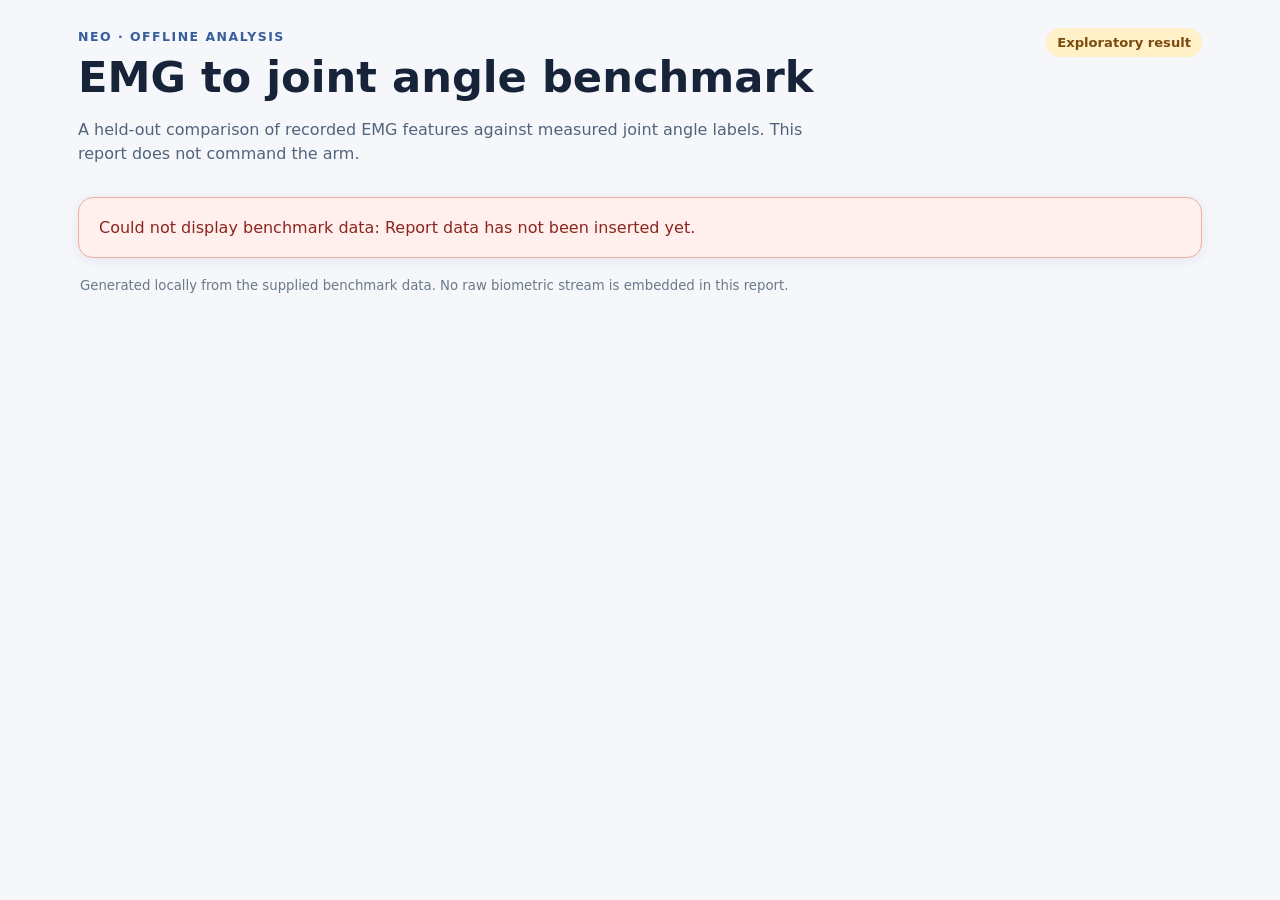
<file: web/benchmark/report.html>
<!doctype html>
<html lang="en">
<head>
  <meta charset="utf-8">
  <meta name="viewport" content="width=device-width, initial-scale=1">
  <title>Neo · EMG to joint benchmark</title>
  <style>
    :root {
      color-scheme: light;
      font-family: system-ui, -apple-system, BlinkMacSystemFont, "Segoe UI", sans-serif;
      background: #f5f7fa;
      color: #172338;
    }
    * { box-sizing: border-box; }
    body { margin: 0; }
    main { max-width: 1160px; margin: 0 auto; padding: 28px 18px 58px; }
    .eyebrow { margin: 0 0 8px; color: #375e9b; font-size: .78rem; font-weight: 750; letter-spacing: .12em; text-transform: uppercase; }
    h1 { margin: 0; font-size: clamp(2rem, 4vw, 2.7rem); line-height: 1.1; }
    h2 { margin: 0 0 10px; font-size: 1.25rem; }
    h3 { margin: 0; font-size: 1rem; }
    p { line-height: 1.48; }
    .subtitle { color: #52647c; max-width: 740px; }
    .topline { display: flex; justify-content: space-between; align-items: flex-start; gap: 12px; flex-wrap: wrap; }
    .badge { border-radius: 999px; padding: 7px 11px; color: #7b4c0e; background: #fff0c8; font-size: .82rem; font-weight: 750; white-space: nowrap; }
    .card { margin-top: 16px; padding: 20px; border: 1px solid #dce4ee; border-radius: 15px; background: white; box-shadow: 0 3px 12px #1d355914; }
    .summary-grid, .protocol-grid, .metric-grid { display: grid; grid-template-columns: repeat(3, minmax(0, 1fr)); gap: 10px; }
    .stat { border: 1px solid #e3eaf2; border-radius: 11px; padding: 12px 14px; min-width: 0; }
    .stat span { display: block; color: #65748a; font-size: .82rem; }
    .stat strong { display: block; margin-top: 4px; font-size: 1.35rem; font-variant-numeric: tabular-nums; overflow-wrap: anywhere; }
    .stat small { display: block; margin-top: 4px; color: #607187; }
    .muted, .note { color: #607187; font-size: .91rem; }
    .note { margin-bottom: 0; }
    .selected-name { margin: 0 0 13px; color: #174b96; font-size: 1.15rem; font-weight: 750; }
    .table-wrap { overflow-x: auto; }
    table { width: 100%; border-collapse: collapse; min-width: 720px; font-size: .88rem; font-variant-numeric: tabular-nums; }
    caption { text-align: left; color: #52647c; margin-bottom: 9px; font-size: .9rem; }
    th, td { padding: 10px 9px; border-bottom: 1px solid #e6ebf2; text-align: left; vertical-align: top; }
    th { color: #51637a; font-weight: 700; background: #f8fafc; }
    td.metric { white-space: nowrap; }
    tr.selected { background: #edf4ff; }
    .model-name { font-weight: 700; }
    .split-test { font-weight: 700; }
    .plots { display: grid; gap: 14px; }
    .plot { padding: 13px; border: 1px solid #e3eaf2; border-radius: 12px; }
    .plot-head { display: flex; justify-content: space-between; flex-wrap: wrap; gap: 6px 12px; align-items: baseline; }
    .plot-head small { color: #64748b; font-variant-numeric: tabular-nums; }
    .plot svg { display: block; width: 100%; height: auto; min-height: 170px; margin-top: 7px; }
    .legend { display: flex; gap: 18px; margin-top: 8px; color: #52647c; font-size: .82rem; }
    .legend span::before { content: ""; display: inline-block; width: 18px; height: 3px; margin: 0 7px 3px 0; background: var(--swatch); }
    .legend .actual { --swatch: #52667f; }
    .legend .predicted { --swatch: #cc5a3e; }
    .plot-empty { padding: 36px 0; text-align: center; color: #64748b; }
    .caveats { margin: 8px 0 0; padding-left: 22px; }
    .caveats li { margin: 7px 0; line-height: 1.45; }
    .error { border-color: #eeada6; color: #8c251d; background: #fff0ee; }
    footer { margin: 20px 2px; color: #6b798b; font-size: .83rem; }
    @media (max-width: 720px) {
      main { padding: 18px 10px 38px; }
      .card { padding: 15px; }
      .summary-grid, .protocol-grid, .metric-grid { grid-template-columns: 1fr; }
    }
    @media print {
      :root { background: white; }
      main { max-width: none; padding: 0; }
      .card { break-inside: avoid; box-shadow: none; }
      .plot { break-inside: avoid; }
    }
  </style>
</head>
<body>
  <!-- Replace the placeholder with JSON; escape "<" as \u003c before inserting into this script tag. -->
  <script id="benchmark-data" type="application/json">__BENCHMARK_DATA__</script>
  <main>
    <header class="topline">
      <div>
        <p class="eyebrow">Neo · offline analysis</p>
        <h1 id="report-title">EMG to joint angle benchmark</h1>
        <p class="subtitle">A held-out comparison of recorded EMG features against measured joint angle labels. This report does not command the arm.</p>
      </div>
      <span class="badge">Exploratory result</span>
    </header>
    <div id="report-error" class="card error" role="alert" hidden></div>

    <section class="card" aria-labelledby="dataset-heading">
      <h2 id="dataset-heading">Recorded data</h2>
      <div id="dataset-stats" class="summary-grid"></div>
      <p id="dataset-description" class="note"></p>
    </section>

    <section class="card" aria-labelledby="protocol-heading">
      <h2 id="protocol-heading">How the data was split</h2>
      <p id="protocol-name" class="selected-name"></p>
      <p id="protocol-description" class="muted"></p>
      <div id="protocol-stats" class="protocol-grid"></div>
      <p id="window-description" class="note"></p>
    </section>

    <section class="card" aria-labelledby="selected-heading">
      <h2 id="selected-heading">Selected model · final test</h2>
      <p id="selected-name" class="selected-name"></p>
      <div id="selected-metrics" class="metric-grid"></div>
      <p class="note">MAE is mean absolute error in degrees (lower is better). R² is goodness of fit (higher is better; a negative value is worse than predicting the test mean).</p>
    </section>

    <section class="card" aria-labelledby="comparison-heading">
      <h2 id="comparison-heading">Model comparison</h2>
      <div class="table-wrap">
        <table>
          <caption>Validation and final test scores are shown separately. The final test is for reporting, not model selection.</caption>
          <thead id="comparison-head"></thead>
          <tbody id="comparison-body"></tbody>
        </table>
      </div>
      <p class="note">Inference time is an offline measurement when supplied. It is not end-to-end arm control latency.</p>
    </section>

    <section class="card" aria-labelledby="plots-heading">
      <h2 id="plots-heading">Recorded target versus prediction</h2>
      <p id="plot-description" class="muted"></p>
      <div id="plots" class="plots"></div>
      <div class="legend"><span class="actual">Recorded target</span><span class="predicted">Model prediction</span></div>
      <p class="note">Each x position is the supplied recording time. Lines stop at missing samples, time reversals, split changes, and gaps over 100 ms.</p>
    </section>

    <section class="card" aria-labelledby="caveats-heading">
      <h2 id="caveats-heading">Limits of this result</h2>
      <ul id="caveats" class="caveats"></ul>
    </section>

    <footer>Generated locally from the supplied benchmark data. No raw biometric stream is embedded in this report.</footer>
  </main>
  <script>
  (() => {
    "use strict";
    const byId = id => document.getElementById(id);
    const finite = value => typeof value === "number" && Number.isFinite(value);
    const number = value => finite(value) ? value.toLocaleString() : "—";
    const one = value => finite(value) ? value.toFixed(1) : "—";
    const two = value => finite(value) ? value.toFixed(2) : "—";
    const duration = seconds => {
      if (!finite(seconds) || seconds < 0) return "—";
      const rounded = Math.round(seconds);
      return Math.floor(rounded / 60) + ":" + String(rounded % 60).padStart(2, "0");
    };
    function element(tag, className, textValue) {
      const node = document.createElement(tag);
      if (className) node.className = className;
      if (textValue !== undefined) node.textContent = String(textValue);
      return node;
    }
    function stat(parent, label, value, detail) {
      const box = element("div", "stat");
      box.append(element("span", "", label), element("strong", "", value));
      if (detail) box.append(element("small", "", detail));
      parent.append(box);
    }
    function cell(row, value, className) {
      row.append(element("td", className || "", value));
    }
    function svgNode(tag, attributes, textValue) {
      const node = document.createElementNS("http://www.w3.org/2000/svg", tag);
      for (const [key, value] of Object.entries(attributes)) node.setAttribute(key, String(value));
      if (textValue !== undefined) node.textContent = String(textValue);
      return node;
    }
    function metricAt(split, key, index) {
      const values = split && split[key];
      return Array.isArray(values) && finite(values[index]) ? values[index] : null;
    }
    function scoreText(split, index) {
      const mae = metricAt(split, "mae_deg", index);
      const r2 = metricAt(split, "r2", index);
      return (mae === null ? "—" : one(mae) + "°") + " · " +
        (r2 === null ? "—" : two(r2));
    }
    function comparison(data, targets) {
      const header = element("tr");
      for (const textValue of ["Model", "Split", ...targets.map(t => t.label || t.name),
        "Inference"]) header.append(element("th", "", textValue));
      byId("comparison-head").append(header);
      const models = Array.isArray(data.models) ? data.models : [];
      for (const model of models) {
        for (const splitName of ["validation", "test"]) {
          const row = element("tr", model.name === data.selected_model ? "selected" : "");
          cell(row, model.name || "Unnamed model", "model-name");
          cell(row, splitName === "test" ? "Final test" : "Validation",
            splitName === "test" ? "split-test" : "");
          targets.forEach((target, index) => cell(row, scoreText(model[splitName], index), "metric"));
          cell(row, splitName === "validation" && finite(model.inference_ms)
            ? (model.inference_ms < 1 ? model.inference_ms.toFixed(3) : one(model.inference_ms)) + " ms" : "—");
          byId("comparison-body").append(row);
        }
      }
      if (!models.length) {
        const row = element("tr");
        const empty = element("td", "", "No model results supplied.");
        empty.colSpan = targets.length + 3;
        row.append(empty);
        byId("comparison-body").append(row);
      }
    }
    function plotRows(data) {
      const all = Array.isArray(data.traces) ? data.traces : [];
      const labeled = all.filter(row => typeof row.segment === "string");
      if (!labeled.length) {
        return { rows: all, label: "Prediction trace; the data does not identify its split." };
      }
      for (const [segment, label] of [
        ["test", "Final test prediction trace"],
        ["validation", "Validation prediction trace"],
        ["train", "Training prediction trace"]
      ]) {
        const rows = all.filter(row => row.segment === segment);
        if (rows.length) return { rows, label };
      }
      return { rows: all, label: "Prediction trace; split labels were not recognized." };
    }
    function makePlot(target, index, rows, splitLabel) {
      const card = element("div", "plot");
      const head = element("div", "plot-head");
      head.append(element("h3", "", target.label || target.name || "Joint " + (index + 1)));
      const usable = rows.filter(row => finite(row.t) &&
        ((Array.isArray(row.actual) && finite(row.actual[index])) ||
         (Array.isArray(row.predicted) && finite(row.predicted[index]))));
      head.append(element("small", "", usable.length + " plotted timestamps · " + splitLabel));
      card.append(head);
      if (!usable.length) {
        card.append(element("div", "plot-empty", "No prediction trace supplied for this joint."));
        return card;
      }

      const width = 900, height = 230, left = 52, right = 16, top = 14, bottom = 33;
      let minT = Infinity, maxT = -Infinity;
      let rawMin = Infinity, rawMax = -Infinity;
      for (const row of usable) {
        minT = Math.min(minT, row.t);
        maxT = Math.max(maxT, row.t);
        for (const key of ["actual", "predicted"]) {
          const value = Array.isArray(row[key]) ? row[key][index] : null;
          if (finite(value)) {
            rawMin = Math.min(rawMin, value);
            rawMax = Math.max(rawMax, value);
          }
        }
      }
      const pad = Math.max(1, (rawMax - rawMin) * 0.1);
      const minY = rawMin - pad, maxY = rawMax + pad;
      const x = t => left + (t - minT) / Math.max(0.001, maxT - minT) * (width - left - right);
      const y = value => top + (maxY - value) / (maxY - minY) * (height - top - bottom);
      const svg = svgNode("svg", {
        viewBox: "0 0 " + width + " " + height,
        role: "img",
        "aria-label": (target.label || target.name || "Joint") +
          " recorded target and model prediction over recording time"
      });

      for (let tick = 0; tick <= 4; tick++) {
        const value = minY + (maxY - minY) * tick / 4;
        const py = y(value);
        svg.append(svgNode("line", {x1: left, y1: py, x2: width - right, y2: py,
          stroke: "#e3e9f0", "stroke-width": 1}));
        svg.append(svgNode("text", {x: left - 7, y: py + 4, "text-anchor": "end",
          fill: "#65748a", "font-size": 11}, one(value)));
      }
      svg.append(svgNode("line", {x1: left, y1: height - bottom,
        x2: width - right, y2: height - bottom, stroke: "#8b9bb0", "stroke-width": 1}));
      svg.append(svgNode("text", {x: left, y: height - 8, fill: "#65748a",
        "font-size": 11}, one(minT) + " s"));
      svg.append(svgNode("text", {x: width - right, y: height - 8,
        "text-anchor": "end", fill: "#65748a", "font-size": 11}, one(maxT) + " s"));

      function trace(key, color) {
        let points = [];
        let previousTime = null, previousSegment = null;
        function flush() {
          if (!points.length) return;
          if (points.length === 1) {
            svg.append(svgNode("circle", {cx: points[0][0], cy: points[0][1],
              r: 2.4, fill: color}));
          } else {
            const d = points.map((point, i) =>
              (i ? "L" : "M") + point[0].toFixed(2) + " " + point[1].toFixed(2)).join(" ");
            svg.append(svgNode("path", {d, fill: "none", stroke: color,
              "stroke-width": 2, "stroke-linecap": "round", "stroke-linejoin": "round"}));
          }
          points = [];
        }
        for (const row of rows) {
          const value = Array.isArray(row[key]) ? row[key][index] : null;
          if (!finite(row.t) || !finite(value)) {
            flush();
            previousTime = null;
            previousSegment = null;
            continue;
          }
          if (previousTime !== null &&
              (row.t <= previousTime || row.t - previousTime > 0.1 ||
               row.segment !== previousSegment)) flush();
          points.push([x(row.t), y(value)]);
          previousTime = row.t;
          previousSegment = row.segment;
        }
        flush();
      }
      trace("actual", "#52667f");
      trace("predicted", "#cc5a3e");
      card.append(svg);
      return card;
    }
    function render(data) {
      const targets = Array.isArray(data.targets) ? data.targets.slice(0, 3) : [];
      if (targets.length !== 3) throw new Error("Expected three labeled joint targets.");
      byId("report-title").textContent = data.title || "EMG to joint angle benchmark";
      document.title = "Neo · " + byId("report-title").textContent;

      const dataset = data.dataset || {};
      stat(byId("dataset-stats"), "Recording length", duration(dataset.duration_s));
      stat(byId("dataset-stats"), "EMG samples", number(dataset.emg_samples));
      stat(byId("dataset-stats"), "Pose frames", number(dataset.pose_frames));
      byId("dataset-description").textContent = dataset.description || "";

      const protocol = data.protocol || {};
      byId("protocol-name").textContent = protocol.name || "Split protocol not supplied";
      byId("protocol-description").textContent = protocol.description || "";
      stat(byId("protocol-stats"), "Training windows", number(protocol.train_windows));
      stat(byId("protocol-stats"), "Validation windows", number(protocol.validation_windows));
      stat(byId("protocol-stats"), "Final test windows", number(protocol.test_windows));
      byId("window-description").textContent =
        "EMG context: " + (finite(protocol.context_ms) ? number(protocol.context_ms) + " ms" : "—") +
        " · Window hop: " + (finite(protocol.hop_ms) ? number(protocol.hop_ms) + " ms" : "—") + ".";
      comparison(data, targets);

      const selected = (Array.isArray(data.models) ? data.models : [])
        .find(model => model.name === data.selected_model);
      byId("selected-name").textContent = selected
        ? selected.name : "No selected model supplied";
      for (let index = 0; index < targets.length; index++) {
        const split = selected && selected.test;
        const mae = metricAt(split, "mae_deg", index);
        const r2 = metricAt(split, "r2", index);
        stat(byId("selected-metrics"), targets[index].label || targets[index].name,
          mae === null ? "—" : one(mae) + "° MAE",
          "Final test R² " + (r2 === null ? "—" : two(r2)));
      }

      const trace = plotRows(data);
      byId("plot-description").textContent = trace.label +
        ". Lines use the supplied timestamps and do not bridge missing intervals.";
      targets.forEach((target, index) =>
        byId("plots").append(makePlot(target, index, trace.rows, trace.label)));

      const notes = [
        "This single short session does not establish accuracy across days, electrode placements, people, or movement tasks.",
        "The wrist label is unsigned; it cannot represent rotation direction or full 3D hand orientation."
      ];
      if (Array.isArray(data.caveats)) {
        for (const note of data.caveats) {
          if (typeof note === "string" && note.trim() &&
              !notes.some(existing => existing.toLowerCase() === note.trim().toLowerCase()))
            notes.push(note.trim());
        }
      }
      notes.forEach(note => byId("caveats").append(element("li", "", note)));
    }
    try {
      const raw = byId("benchmark-data").textContent.trim();
      if (raw === "__BENCHMARK_DATA__") throw new Error("Report data has not been inserted yet.");
      render(JSON.parse(raw));
    } catch (error) {
      const box = byId("report-error");
      box.hidden = false;
      box.textContent = "Could not display benchmark data: " + (error.message || String(error));
      document.querySelectorAll("main section").forEach(section => { section.hidden = true; });
    }
  })();
  </script>
</body>
</html>
</file>
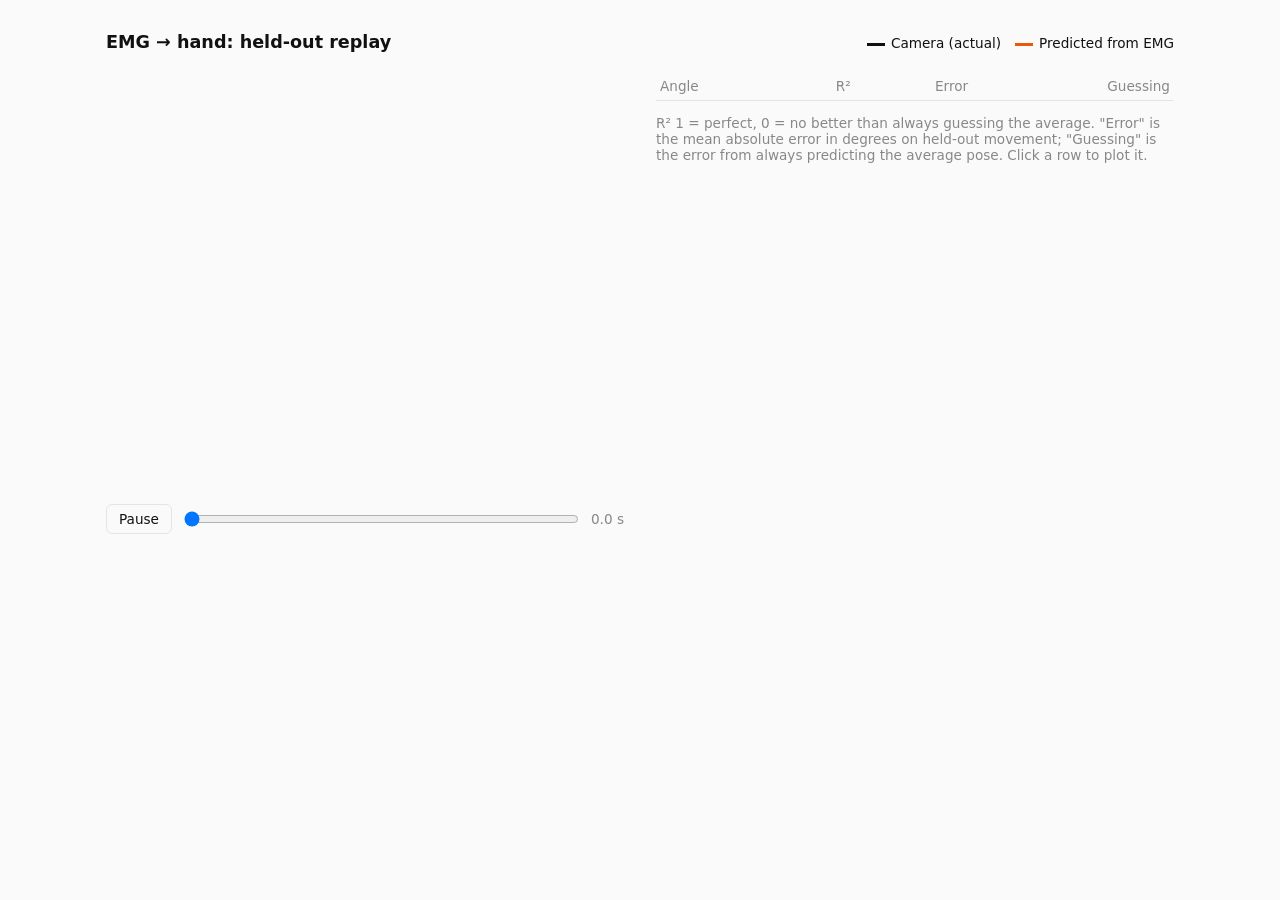
<file: web/handfit/viewer.html>
<!doctype html>
<html lang="en">
<head>
<meta charset="utf-8">
<meta name="viewport" content="width=device-width, initial-scale=1">
<title>Hand Prediction Overlay</title>
<style>
  :root { color-scheme: light dark; font-family: system-ui, -apple-system, sans-serif;
    --bg: #fafafa; --text: #111; --muted: #888; --line: #e5e5e5; --actual: #111; --pred: #ea580c; }
  @media (prefers-color-scheme: dark) {
    :root { --bg: #0a0a0a; --text: #eee; --muted: #777; --line: #222; --actual: #eee; --pred: #fb923c; } }
  * { box-sizing: border-box; }
  body { margin: 0; background: var(--bg); color: var(--text); }
  main { max-width: 1100px; margin: 0 auto; padding: 32px 16px 48px; }
  header { display: flex; justify-content: space-between; align-items: baseline; flex-wrap: wrap; gap: 8px; }
  h1 { margin: 0; font-size: 1.1rem; font-weight: 600; }
  .muted { color: var(--muted); font-size: .85rem; }
  .legend span { margin-left: 14px; font-size: .85rem; }
  .legend i { display: inline-block; width: 18px; height: 3px; vertical-align: middle; margin-right: 6px; }
  .grid { display: grid; grid-template-columns: minmax(0, 1fr) minmax(0, 1fr); gap: 32px; margin-top: 20px; }
  @media (max-width: 820px) { .grid { grid-template-columns: minmax(0, 1fr); } }
  canvas { display: block; width: 100%; }
  #hand { height: 420px; }
  #trace { height: 200px; margin-top: 12px; }
  .controls { display: flex; gap: 10px; align-items: center; margin-top: 12px; }
  .controls input[type=range] { flex: 1; }
  button, select { font: inherit; font-size: .85rem; color: var(--text); background: none;
    border: 1px solid var(--line); border-radius: 6px; padding: 6px 12px; cursor: pointer; }
  table { width: 100%; border-collapse: collapse; font-size: .85rem; font-variant-numeric: tabular-nums; }
  th, td { text-align: right; padding: 6px 4px; border-bottom: 1px solid var(--line); }
  th:first-child, td:first-child { text-align: left; }
  th { color: var(--muted); font-weight: 500; }
  tr.sel td { font-weight: 650; }
  tbody tr { cursor: pointer; }
  .good { color: #16a34a; } .poor { color: var(--muted); }
</style>
</head>
<body>
<main>
  <header>
    <div><h1>EMG → hand: held-out replay</h1><div id="summary" class="muted"></div></div>
    <div class="legend"><span><i style="background:var(--actual)"></i>Camera (actual)</span><span><i style="background:var(--pred)"></i>Predicted from EMG</span></div>
  </header>
  <div class="grid">
    <section>
      <canvas id="hand"></canvas>
      <div class="controls">
        <button id="play" type="button">Pause</button>
        <input id="scrub" type="range" min="0" value="0" aria-label="Time">
        <span id="clock" class="muted">0.0 s</span>
      </div>
      <canvas id="trace"></canvas>
      <div class="muted" id="trace-label"></div>
    </section>
    <section>
      <table>
        <thead><tr><th>Angle</th><th>R²</th><th>Error</th><th>Guessing</th></tr></thead>
        <tbody id="metrics"></tbody>
      </table>
      <p class="muted">R² 1 = perfect, 0 = no better than always guessing the average.
        "Error" is the mean absolute error in degrees on held-out movement; "Guessing" is the error from always predicting the average pose.
        Click a row to plot it.</p>
    </section>
  </div>
</main>
<script>
"use strict";
const DATA = __HANDFIT_DATA__;
const BONES = [[0,1],[1,2],[2,3],[3,4],[0,5],[5,6],[6,7],[7,8],[5,9],[9,10],[10,11],[11,12],
  [9,13],[13,14],[14,15],[15,16],[13,17],[17,18],[18,19],[19,20],[0,17]];
const frames = DATA.frames, names = DATA.joint_names;
const r2of = n => DATA.metrics.angles[n].r2 ?? -Infinity;
let index = 0, playing = true, selected = DATA.scored.reduce((a, b) => r2of(b) > r2of(a) ? b : a);
const css = n => getComputedStyle(document.documentElement).getPropertyValue(n);
const fit = c => { const d = devicePixelRatio || 1, w = Math.round(c.clientWidth * d), h = Math.round(c.clientHeight * d);
  if (c.width !== w || c.height !== h) { c.width = w; c.height = h; } return [c.getContext("2d"), w, h, d]; };

const m = DATA.metrics;
document.getElementById("summary").textContent =
  `${DATA.blocks.map(b => b.name).join(", ")} · trained on ${m.train_windows} windows, replaying ${m.test_windows} held-out (${(frames.length * DATA.hop_ms / 1000).toFixed(0)} s)`;

const body = document.getElementById("metrics");
function renderTable() {
  body.replaceChildren(...DATA.scored.map(n => {
    const a = m.angles[n], tr = document.createElement("tr");
    tr.className = n === selected ? "sel" : "";
    tr.innerHTML = `<td>${n.replace("_", " ")}</td><td class="${a.r2 > 0.3 ? "good" : "poor"}">${a.r2 === null ? "—" : a.r2.toFixed(2)}</td>
      <td>${a.mae_deg.toFixed(1)}°</td><td>${a.mae_if_guessing_average_deg.toFixed(1)}°</td>`;
    tr.onclick = () => { selected = n; renderTable(); };
    return tr;
  }));
}
renderTable();

// Fit all landmarks (actual and predicted) into the view once, so the hand doesn't jump.
let lo = [Infinity, Infinity], hi = [-Infinity, -Infinity];
for (const f of frames) for (const key of ["landmarks", "predicted_landmarks"])
  for (let i = 0; i < 21; i++) for (let a = 0; a < 2; a++) {
    const v = f[key][i * 3 + a]; if (v < lo[a]) lo[a] = v; if (v > hi[a]) hi[a] = v; }

function drawHand() {
  const [ctx, w, h, d] = fit(document.getElementById("hand"));
  ctx.clearRect(0, 0, w, h);
  const f = frames[index], span = Math.max(hi[0] - lo[0], hi[1] - lo[1]) || 1;
  const s = Math.min(w, h) * 0.9 / span, cx = w / 2, cy = h / 2;
  const mx = (lo[0] + hi[0]) / 2, my = (lo[1] + hi[1]) / 2;
  const pt = (lm, i) => [cx + (lm[i * 3] - mx) * s, cy + (lm[i * 3 + 1] - my) * s];
  for (const [key, color, width] of [["landmarks", css("--actual"), 4], ["predicted_landmarks", css("--pred"), 3]]) {
    ctx.strokeStyle = color; ctx.fillStyle = color; ctx.lineWidth = width * d; ctx.lineCap = "round";
    ctx.beginPath();
    for (const [a, b] of BONES) { const p = pt(f[key], a), q = pt(f[key], b); ctx.moveTo(...p); ctx.lineTo(...q); }
    ctx.stroke();
    for (let i = 0; i < 21; i++) { const p = pt(f[key], i); ctx.beginPath(); ctx.arc(p[0], p[1], 3.5 * d, 0, 7); ctx.fill(); }
  }
}

function drawTrace() {
  const [ctx, w, h, d] = fit(document.getElementById("trace"));
  ctx.clearRect(0, 0, w, h);
  const j = names.indexOf(selected);
  let a = Infinity, b = -Infinity;
  for (const f of frames) for (const v of [f.angles[j], f.predicted_angles[j]]) { if (v < a) a = v; if (v > b) b = v; }
  const pad = (b - a) * 0.1 || 1; a -= pad; b += pad;
  const x = i => i / (frames.length - 1) * w, y = v => h - (v - a) / (b - a) * h;
  for (const [key, color] of [["angles", css("--actual")], ["predicted_angles", css("--pred")]]) {
    ctx.strokeStyle = color; ctx.lineWidth = 1.5 * d; ctx.beginPath();
    frames.forEach((f, i) => i ? ctx.lineTo(x(i), y(f[key][j])) : ctx.moveTo(x(i), y(f[key][j])));
    ctx.stroke();
  }
  ctx.strokeStyle = css("--muted"); ctx.lineWidth = d; ctx.beginPath();
  ctx.moveTo(x(index), 0); ctx.lineTo(x(index), h); ctx.stroke();
  const f = frames[index];
  document.getElementById("trace-label").textContent =
    `${selected.replace("_", " ")}: actual ${f.angles[j].toFixed(0)}°, predicted ${f.predicted_angles[j].toFixed(0)}°`;
}

const scrub = document.getElementById("scrub");
scrub.max = frames.length - 1;
scrub.oninput = () => { index = +scrub.value; };
document.getElementById("play").onclick = e => { playing = !playing; e.target.textContent = playing ? "Pause" : "Play"; };
document.getElementById("trace").onclick = e => {
  const r = e.target.getBoundingClientRect(); index = Math.round((e.clientX - r.left) / r.width * (frames.length - 1)); };

let last = performance.now(), acc = 0;
(function loop(now) {
  if (playing) { acc += now - last; while (acc >= DATA.hop_ms) { acc -= DATA.hop_ms; index = (index + 1) % frames.length; } }
  last = now; scrub.value = index;
  document.getElementById("clock").textContent = `${frames[index].t.toFixed(1)} s`;
  drawHand(); drawTrace(); requestAnimationFrame(loop);
})(performance.now());
</script>
</body>
</html>
</file>
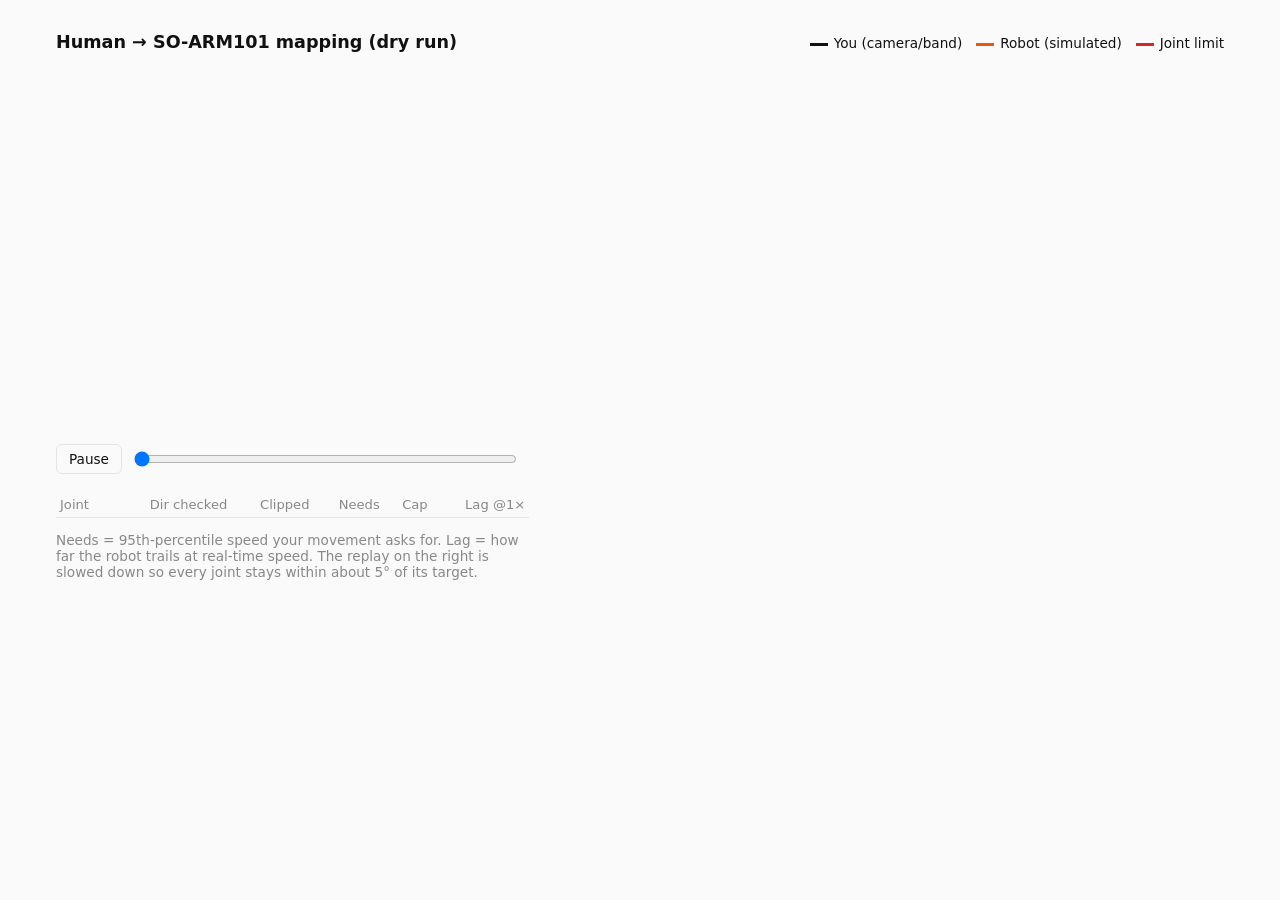
<file: web/robot_map/viewer.html>
<!doctype html>
<html lang="en">
<head>
<meta charset="utf-8">
<meta name="viewport" content="width=device-width, initial-scale=1">
<title>Robot Mapping Preview</title>
<style>
  :root { color-scheme: light dark; font-family: system-ui, -apple-system, sans-serif;
    --bg: #fafafa; --text: #111; --muted: #888; --line: #e5e5e5; --human: #111; --robot: #ea580c; --limit: #dc2626; --target: #94a3b8; }
  @media (prefers-color-scheme: dark) {
    :root { --bg: #0a0a0a; --text: #eee; --muted: #777; --line: #222; --human: #eee; --robot: #fb923c; --limit: #f87171; --target: #64748b; } }
  * { box-sizing: border-box; }
  body { margin: 0; background: var(--bg); color: var(--text); }
  main { max-width: 1200px; margin: 0 auto; padding: 32px 16px 48px; }
  header { display: flex; justify-content: space-between; align-items: baseline; flex-wrap: wrap; gap: 8px; }
  h1 { margin: 0; font-size: 1.1rem; font-weight: 600; }
  .muted { color: var(--muted); font-size: .85rem; }
  .legend span { margin-left: 14px; font-size: .85rem; } .legend i { display: inline-block; width: 18px; height: 3px; vertical-align: middle; margin-right: 6px; }
  .grid { display: grid; grid-template-columns: minmax(0, 5fr) minmax(0, 7fr); gap: 32px; margin-top: 20px; }
  @media (max-width: 900px) { .grid { grid-template-columns: minmax(0, 1fr); } }
  canvas { display: block; width: 100%; }
  #arm { height: 360px; } .lane { height: 64px; }
  .lane-label { display: flex; justify-content: space-between; font-size: .8rem; color: var(--muted); margin-top: 10px; }
  .lane-label b { color: var(--text); font-weight: 600; }
  .warn { color: var(--limit); }
  .controls { display: flex; gap: 10px; align-items: center; margin-top: 12px; }
  .controls input { flex: 1; }
  button { font: inherit; font-size: .85rem; color: var(--text); background: none; border: 1px solid var(--line); border-radius: 6px; padding: 6px 12px; cursor: pointer; }
  table { width: 100%; border-collapse: collapse; font-size: .82rem; font-variant-numeric: tabular-nums; margin-top: 18px; }
  th, td { text-align: right; padding: 5px 4px; border-bottom: 1px solid var(--line); } th:first-child, td:first-child { text-align: left; }
  th { color: var(--muted); font-weight: 500; }
</style>
</head>
<body>
<main>
  <header>
    <div><h1>Human → SO-ARM101 mapping (dry run)</h1><div id="summary" class="muted"></div></div>
    <div class="legend"><span><i style="background:var(--human)"></i>You (camera/band)</span><span><i style="background:var(--robot)"></i>Robot (simulated)</span><span><i style="background:var(--limit)"></i>Joint limit</span></div>
  </header>
  <div class="grid">
    <section>
      <canvas id="arm"></canvas>
      <div class="controls"><button id="play" type="button">Pause</button>
        <input id="scrub" type="range" min="0" value="0" aria-label="Time"><span id="clock" class="muted"></span></div>
      <table><thead><tr><th>Joint</th><th>Dir checked</th><th>Clipped</th><th>Needs</th><th>Cap</th><th>Lag @1×</th></tr></thead><tbody id="report"></tbody></table>
      <p class="muted">Needs = 95th-percentile speed your movement asks for. Lag = how far the robot trails at real-time speed.
        The replay on the right is slowed down so every joint stays within about 5° of its target.</p>
    </section>
    <section id="lanes"></section>
  </div>
</main>
<script>
"use strict";
const D = __ROBOT_DATA__;
const J = D.joints, N = D.robot[J[0]].length;
const css = n => getComputedStyle(document.documentElement).getPropertyValue(n);
const fit = c => { const d = devicePixelRatio || 1, w = Math.round(c.clientWidth * d), h = Math.round(c.clientHeight * d);
  if (c.width !== w || c.height !== h) { c.width = w; c.height = h; } return [c.getContext("2d"), w, h, d]; };
const pretty = s => s.replace("_", " ");
const deg = (j, tick) => (tick - D.home[j]) / D.k;
document.getElementById("summary").textContent =
  `replayed ${D.slowdown}× slower at "${D.speed}" speed · ${(N * D.dt_s / 60).toFixed(1)} min`;
document.getElementById("report").innerHTML = J.map(j => { const r = D.report[j];
  return `<tr><td>${pretty(j)}</td><td class="${D.verified[j] ? "" : "warn"}">${D.verified[j] ? "yes" : "no"}</td>
    <td>${D.clamped_pct[j].toFixed(0)}%</td><td>${r.p95_speed_deg_s.toFixed(0)}°/s</td><td>${r.cap_deg_s.toFixed(0)}°/s</td>
    <td>${r.realtime_lag_p95_deg.toFixed(0)}°</td></tr>`; }).join("");
const lanes = J.map(j => { const label = document.createElement("div"); label.className = "lane-label";
  const c = document.createElement("canvas"); c.className = "lane"; document.getElementById("lanes").append(label, c);
  c.onclick = e => { const r = c.getBoundingClientRect(); index = Math.round((e.clientX - r.left) / r.width * (N - 1)); };
  return { j, label, c }; });
let index = 0, playing = true;

function drawArm() {
  const [ctx, w, h, d] = fit(document.getElementById("arm")); ctx.clearRect(0, 0, w, h);
  const s = Math.min(w * 0.6, h) / 2.3, ox = w * 0.38, oy = h * 0.55;
  // Both arms drawn from the shoulder pivot: 0 = straight up, positive tilts forward (right).
  // Your lift is drawn as you moved; the robot's is scaled (it cannot point down through its table).
  const human = { lift: 180 - D.human.shoulder_lift[index], elbow: D.human.elbow_flex[index], wrist: D.human.wrist_flex[index] };
  const robot = { lift: deg("shoulder_lift", D.robot.shoulder_lift[index]),   // +ticks = forward (checked)
                  elbow: deg("elbow_flex", D.robot.elbow_flex[index]), wrist: deg("wrist_flex", D.robot.wrist_flex[index]) };
  ctx.fillStyle = css("--muted"); ctx.font = `${11 * d}px system-ui`;
  ctx.fillText("side view · robot shoulder lift is scaled to fit its range", 8 * d, h - 8 * d);
  for (const [a, color, width] of [[human, css("--human"), 9], [robot, css("--robot"), 6]]) {
    let ang = a.lift * Math.PI / 180, x = ox, y = oy; const pts = [[x, y]];
    for (const [len, bend] of [[0.9, 0], [0.95, a.elbow], [0.6, a.wrist]]) {
      ang += bend * Math.PI / 180; x += len * s * Math.sin(ang); y -= len * s * Math.cos(ang); pts.push([x, y]);
    }
    ctx.strokeStyle = color; ctx.lineWidth = width * d; ctx.lineCap = "round"; ctx.lineJoin = "round";
    ctx.beginPath(); pts.forEach((p, i) => i ? ctx.lineTo(...p) : ctx.moveTo(...p)); ctx.stroke();
  }
  // Top view of base rotation.
  const cx = w * 0.86, cy = h * 0.22, r = Math.min(w * 0.1, 52 * d);
  ctx.strokeStyle = css("--line"); ctx.lineWidth = 2 * d; ctx.beginPath(); ctx.arc(cx, cy, r, 0, 7); ctx.stroke();
  for (const [v, color] of [[D.human.shoulder_pan[index], css("--human")], [deg("shoulder_pan", D.robot.shoulder_pan[index]), css("--robot")]]) {
    const a = v * Math.PI / 180; ctx.strokeStyle = color; ctx.lineWidth = 4 * d;
    ctx.beginPath(); ctx.moveTo(cx, cy); ctx.lineTo(cx + r * Math.sin(a), cy - r * Math.cos(a)); ctx.stroke();
  }
  ctx.fillStyle = css("--muted"); ctx.font = `${11 * d}px system-ui`; ctx.textAlign = "center";
  ctx.fillText("base (top view)", cx, cy + r + 16 * d); ctx.textAlign = "left";
  const g = D.robot.gripper[index], lo = D.limits.gripper[0], hi = D.limits.gripper[1];
  ctx.fillText(`grip ${(100 * D.human.gripper[index]).toFixed(0)}%`, cx - r, cy + r + 40 * d);
  ctx.fillStyle = css("--line"); ctx.fillRect(cx - r, cy + r + 48 * d, 2 * r, 6 * d);
  ctx.fillStyle = css("--robot"); ctx.fillRect(cx - r, cy + r + 48 * d, 2 * r * (g - lo) / (hi - lo), 6 * d);
  ctx.fillStyle = css("--muted"); ctx.fillText(D.cue[index] ? `step: ${pretty(D.cue[index])}` : "", 8 * d, 18 * d);
}

function drawLanes() {
  for (const { j, label, c } of lanes) {
    const [ctx, w, h, d] = fit(c); ctx.clearRect(0, 0, w, h);
    const [lo, hi] = D.limits[j], pad = (hi - lo) * 0.04, a = lo - pad, b = hi + pad;
    const X = i => i / (N - 1) * w, Y = v => h - (v - a) / (b - a) * h;
    ctx.fillStyle = css("--line"); ctx.fillRect(0, Y(hi), w, Y(lo) - Y(hi));
    ctx.strokeStyle = css("--limit"); ctx.lineWidth = d; ctx.setLineDash([4 * d, 3 * d]);
    for (const v of [lo, hi]) { ctx.beginPath(); ctx.moveTo(0, Y(v)); ctx.lineTo(w, Y(v)); ctx.stroke(); }
    ctx.setLineDash([]);
    ctx.strokeStyle = css("--muted"); ctx.beginPath(); ctx.moveTo(0, Y(D.home[j])); ctx.lineTo(w, Y(D.home[j])); ctx.stroke();
    for (const [key, color, lw] of [["target", css("--target"), 1.2], ["robot", css("--robot"), 1.8]]) {
      ctx.strokeStyle = color; ctx.lineWidth = lw * d; ctx.beginPath();
      D[key][j].forEach((v, i) => i ? ctx.lineTo(X(i), Y(v)) : ctx.moveTo(X(i), Y(v))); ctx.stroke();
    }
    ctx.strokeStyle = css("--text"); ctx.lineWidth = d; ctx.beginPath(); ctx.moveTo(X(index), 0); ctx.lineTo(X(index), h); ctx.stroke();
    const t = D.target[j][index], r = D.robot[j][index];
    label.innerHTML = `<b>${pretty(j)}</b><span>target ${t} · robot ${r} ticks (${deg(j, r) >= 0 ? "+" : ""}${deg(j, r).toFixed(0)}° from home) · limits ${lo}–${hi}</span>`;
  }
}

const scrub = document.getElementById("scrub"); scrub.max = N - 1; scrub.oninput = () => { index = +scrub.value; };
document.getElementById("play").onclick = e => { playing = !playing; e.target.textContent = playing ? "Pause" : "Play"; };
let last = performance.now(), acc = 0;
(function loop(now) {
  if (playing) { acc += (now - last) * D.slowdown; while (acc >= D.dt_s * 1000 * D.slowdown) { acc -= D.dt_s * 1000 * D.slowdown; index = (index + 1) % N; } }
  last = now; scrub.value = index; document.getElementById("clock").textContent = `${(index * D.dt_s).toFixed(1)} s`;
  drawArm(); drawLanes(); requestAnimationFrame(loop);
})(performance.now());
</script>
</body>
</html>
</file>
